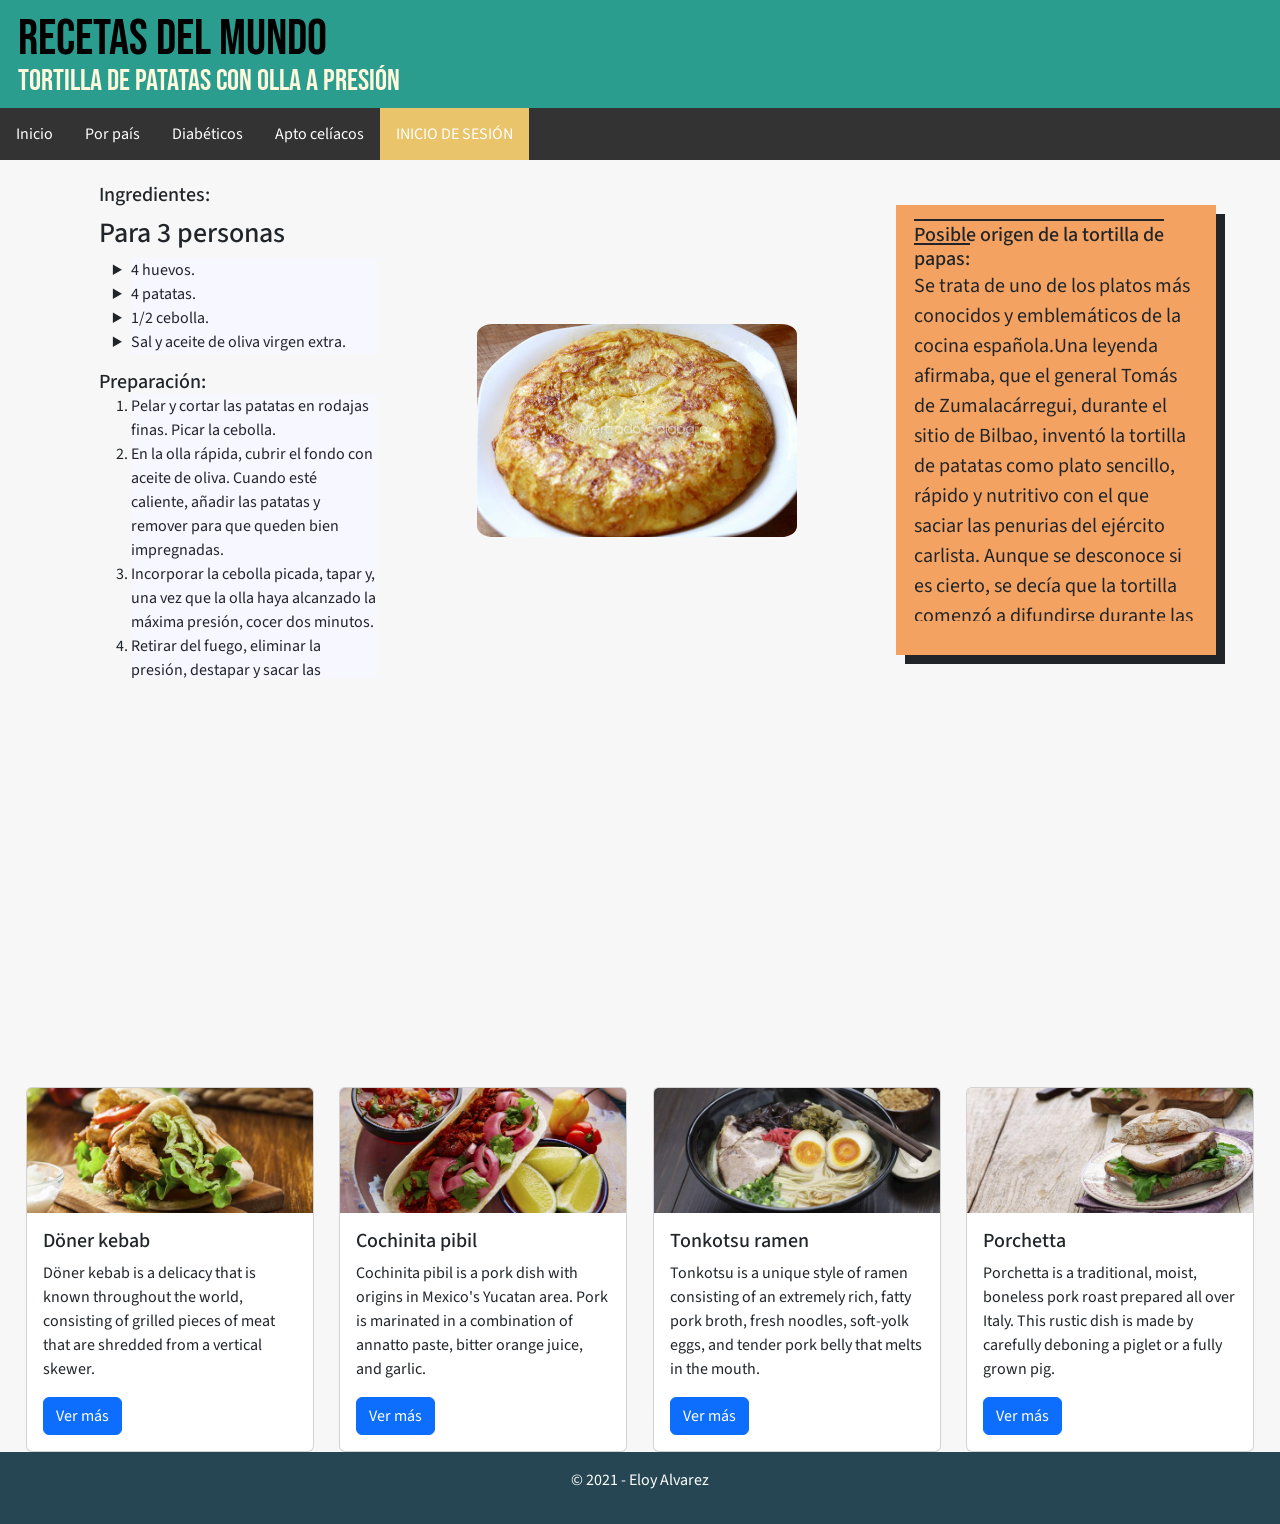
<file: index.html>
<!DOCTYPE html>
<html lang="en" dir="ltr">
  <head>
    <meta charset="utf-8" />
    <meta name="viewport" content="width=device-width, initial-scale=1.0" />
    <title>RECETAS DEL MUNDO</title>
    <link
      href="https://cdn.jsdelivr.net/npm/bootstrap@5.1.3/dist/css/bootstrap.min.css"
      rel="stylesheet"
      integrity="sha384-1BmE4kWBq78iYhFldvKuhfTAU6auU8tT94WrHftjDbrCEXSU1oBoqyl2QvZ6jIW3"
      crossorigin="anonymous"
    />
    <link rel="stylesheet" href="./CSS/style.css" />
    <link
      href="http://fonts.googleapis.com/css?family=Source+Sans+Pro:200,300,400,600,700,900"
      rel="stylesheet"
    />
    <link rel="shorcut icon" href="./Images/cubiertos.png" />
    <meta name="keywords" content="Tortilla, TortillaLand" />
    <meta name="author" content="Eloy Alvarez" />
  </head>

  <body>
    <div id="caja0">
      <header>
        <h1 class="titulo1">RECETAS DEL MUNDO</h1>

        <h2 class="titulo2">Tortilla de patatas con olla a presión</h2>
      </header>

      <nav>
        <ul class="botones">
          <li><a href="./index.html">Inicio</a></li>
          <li>
            <a
              target="_blank"
              href="https://recetasdeviajes.com/cocinas-del-mundo/"
              >Por país</a
            >
          </li>
          <li>
            <a
              target="_blank"
              href="https://dulcesdiabeticos.com/menu-semanal-para-diabeticos-con-ejemplos-y-recetas/"
              >Diabéticos</a
            >
          </li>
          <li>
            <a
              target="_blank"
              href="https://www.glotonessingluten.com/recetas-sin-gluten/"
              >Apto celíacos</a
            >
          </li>
          <li><a class="login" href="./contacto.html">INICIO DE SESIÓN</a></li>
        </ul>
      </nav>
    </div>

    <div class="clearfix"></div>

    <div class="xd">
      <div class="orden">
        <section class="caja1">
          <div class="listadesordenada">
            <h4>Ingredientes:</h4>
            <h3>Para 3 personas</h3>
            <ul>
              <div>
                <li class="lists1">4 huevos.</li>
                <li class="lists1">4 patatas.</li>
                <li class="lists1">1/2 cebolla.</li>
                <li class="lists1">Sal y aceite de oliva virgen extra.</li>
              </div>
            </ul>
          </div>

          <div class="listaordenada">
            <h4>Preparación:</h4>
            <ol>
              <li class="lists2">
                Pelar y cortar las patatas en rodajas finas. Picar la cebolla.
              </li>
              <li class="lists2">
                En la olla rápida, cubrir el fondo con aceite de oliva. Cuando
                esté caliente, añadir las patatas y remover para que queden bien
                impregnadas.
              </li>
              <li class="lists2">
                Incorporar la cebolla picada, tapar y, una vez que la olla haya
                alcanzado la máxima presión, cocer dos minutos.
              </li>
              <li class="lists2">
                Retirar del fuego, eliminar la presión, destapar y sacar las
                patatas. Rascar el fondo de la olla para no desaprovechar el
                sabor de la patata caramelizada.
              </li>
              <li class="lists2">
                Batir los huevos, incorporar la patata y cocinar en la sartén
                vuelta y vuelta con un poco de aceite como una tortilla normal.
              </li>
            </ol>
          </div>
        </section>

        <img src="Images/Tortilla.jpg" alt="TORTILLA" class="caja2" />
      </div>

      <aside class="caja3">
        <div class="cajasombra">
          <h4 class="titulo origen">Posible origen de la tortilla de papas:</h4>
          <p>
            Se trata de uno de los platos más conocidos y emblemáticos de la
            cocina española.Una leyenda afirmaba, que el general Tomás de
            Zumalacárregui, durante el sitio de Bilbao, inventó la tortilla de
            patatas como plato sencillo, rápido y nutritivo con el que saciar
            las penurias del ejército carlista. Aunque se desconoce si es
            cierto, se decía que la tortilla comenzó a difundirse durante las
            primeras Guerras Carlistas. Otra versión de la leyenda afirmaba que
            lo inventó una anónima ama de casa navarra, en cuya casa paró el
            mencionado Zumalacárregui, la señora, que era pobre y lo único que
            tenía eran huevos, cebolla y patatas, acabó haciendo un revuelto con
            todo ello, revuelto que gustó mucho al general, que luego la
            popularizaría entre sus tropas.
          </p>
        </div>
      </aside>
    </div>

    <div class="caja4">
      <iframe
        class="vid"
        width="560"
        height="315"
        src="https://www.youtube.com/embed/Hr-A0zeCamw?start=116"
        title="YouTube video player"
        frameborder="0"
        allow="accelerometer; autoplay; clipboard-write; encrypted-media; gyroscope; picture-in-picture"
        allowfullscreen
      ></iframe>
      <iframe
        class="mapita"
        src="https://www.google.com/maps/embed?pb=!1m18!1m12!1m3!1d2443.345850151602!2d-2.9153822449351385!3d43.
      25887672179115!2m3!1f0!2f0!3f0!3m2!1i1024!2i768!4f13.1!3m3!1m2!1s0xd4e4fb5d687a839%3A0x74238c88d739e97!2sBarrio
      %20de%20Bego%C3%B1a%2C%2048006%20Bilbao%2C%20Vizcaya%2C%20Espa%C3%B1a!5e0!3m2!1ses!2sar!4v1629851632099!5m2!1ses!2sar"
        width="560"
        height="315"
        style="border: 0"
        allowfullscreen=""
        loading="lazy"
      ></iframe>
    </div>

    <div class="cartas">
      <div class="card" style="width: 18rem">
        <img src="Images/donerkebab2.jpg" class="card-img-top" alt="..." />
        <div class="card-body">
          <h5 class="card-title">Döner kebab</h5>
          <p class="card-text">
            Döner kebab is a delicacy that is known throughout the world,
            consisting of grilled pieces of meat that are shredded from a
            vertical skewer.
          </p>
          <a
            href="https://www.tasteatlas.com/doner-kebab"
            class="btn btn-primary"
            >Ver más</a
          >
        </div>
      </div>

      <div class="card" style="width: 18rem">
        <img src="Images/pibil.jpg" class="card-img-top" alt="..." />
        <div class="card-body">
          <h5 class="card-title">Cochinita pibil</h5>
          <p class="card-text">
            Cochinita pibil is a pork dish with origins in Mexico's Yucatan
            area. Pork is marinated in a combination of annatto paste, bitter
            orange juice, and garlic.
          </p>
          <a
            href="https://www.tasteatlas.com/cochinita-pibil"
            class="btn btn-primary"
            >Ver más</a
          >
        </div>
      </div>

      <div class="card" style="width: 18rem">
        <img src="Images/ramen.jpg" class="card-img-top" alt="..." />
        <div class="card-body">
          <h5 class="card-title">Tonkotsu ramen</h5>
          <p class="card-text">
            Tonkotsu is a unique style of ramen consisting of an extremely rich,
            fatty pork broth, fresh noodles, soft-yolk eggs, and tender pork
            belly that melts in the mouth.
          </p>
          <a
            href="https://www.tasteatlas.com/tonkotsu-ramen"
            class="btn btn-primary"
            >Ver más</a
          >
        </div>
      </div>

      <div class="card" style="width: 18rem">
        <img src="Images/porchetta.jpg" class="card-img-top" alt="..." />
        <div class="card-body">
          <h5 class="card-title">Porchetta</h5>
          <p class="card-text">
            Porchetta is a traditional, moist, boneless pork roast prepared all
            over Italy. This rustic dish is made by carefully deboning a piglet
            or a fully grown pig.
          </p>
          <a href="https://www.tasteatlas.com/porchetta" class="btn btn-primary"
            >Ver más</a
          >
        </div>
      </div>
    </div>

    <div class="piedepagina">
      <footer>
        <div class="caja5">
          <p class="foottext">&copy 2021 - Eloy Alvarez</p>
        </div>
      </footer>
    </div>

    <script
      src="https://cdn.jsdelivr.net/npm/bootstrap@5.1.3/dist/js/bootstrap.bundle.min.js"
      integrity="sha384-ka7Sk0Gln4gmtz2MlQnikT1wXgYsOg+OMhuP+IlRH9sENBO0LRn5q+8nbTov4+1p"
      crossorigin="anonymous"
    ></script>
  </body>
</html>
</file>
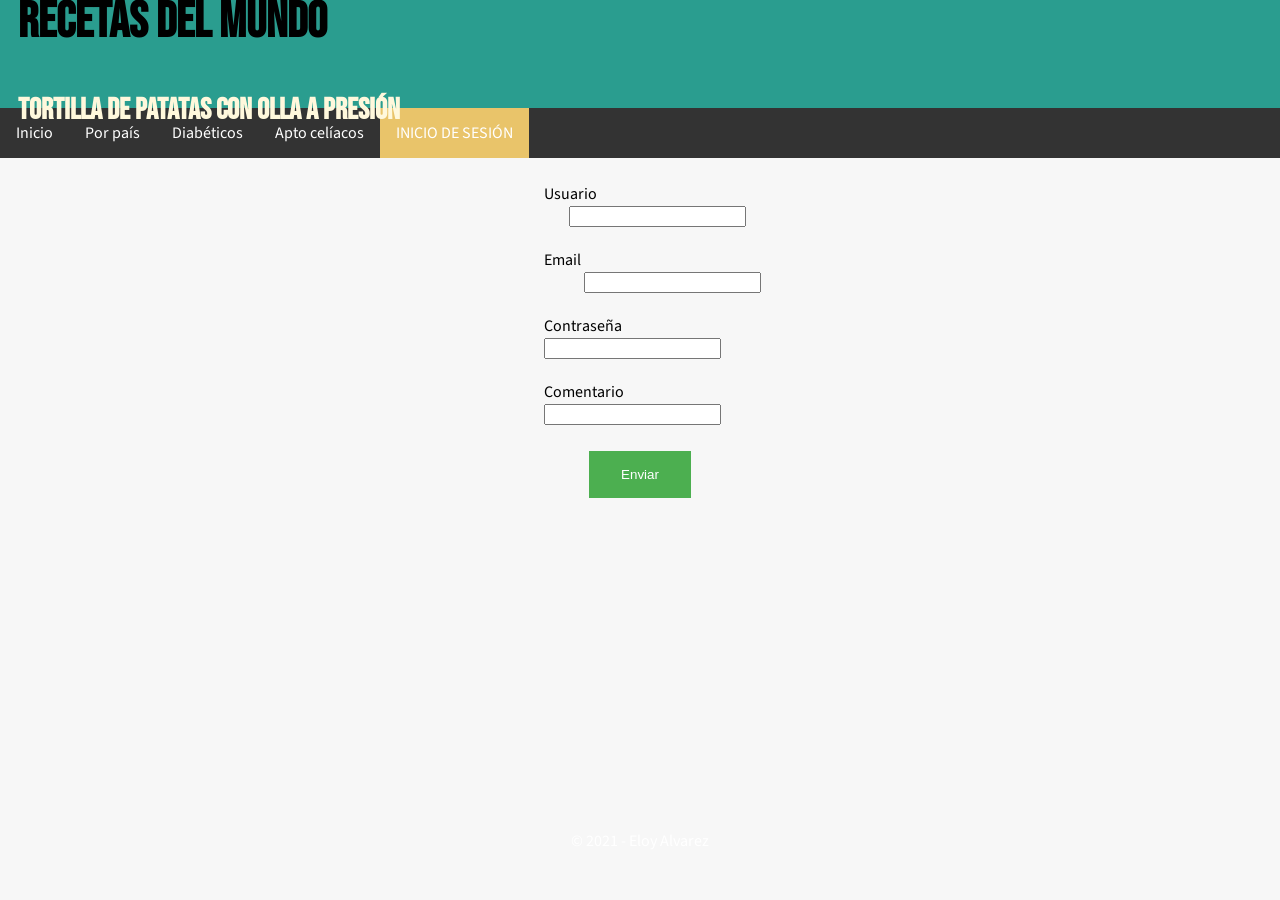
<file: contacto.html>
<!DOCTYPE html>
<html lang="en">
<head>
    <meta charset="UTF-8">
    <title>RECETAS DEL MUNDO</title>
    <link rel="stylesheet" href="./CSS/style.css">
    <link href="http://fonts.googleapis.com/css?family=Source+Sans+Pro:200,300,400,600,700,900" rel="stylesheet" >
    <link rel="shorcut icon" href="./Images/cubiertos.png">

</head>
<body>
    <div id="container-form">
        <header>
          <h1 class= "titulo1" >RECETAS DEL MUNDO</h1>
          <h2 class= "titulo2">Tortilla de patatas con olla a presión</h2>
        </header>
        <nav>
            <ul class="botones">
              <li><a href="./index.html">Inicio</a></li>
              <li><a target="_blank" href="https://recetasdeviajes.com/cocinas-del-mundo/">Por país</a></li>
              <li><a target="_blank" href="https://dulcesdiabeticos.com/menu-semanal-para-diabeticos-con-ejemplos-y-recetas/">Diabéticos</a></li>
              <li><a target="_blank" href="https://www.glotonessingluten.com/recetas-sin-gluten/">Apto celíacos</a></li>
              <li><a class="login" href="./contacto.html">INICIO DE SESIÓN</a></li>
            </ul>
          </nav>

        <form class="formulario" action="">
            <div class=qwe>
            <label for="">Usuario</label>
            <input class="inusuario"type="text" value="">
        <br><br>
            <label for="">Email</label>
            <input class="inemail" type="email" value="">
        <br><br>    
            <label for="">Contraseña</label>
            <input type="password" value="">
        <br><br>    
            <label for="">Comentario</label>
            <input type="text" value="">
        <br><br>
        </div> 

        <div>
            <input type="button" value="Enviar"class="button">    
        </div>
        
        </form>
       
    </div>     


        <footer>
            <div class="footer">
              <p class="foottext">&copy 2021 - Eloy Alvarez</p>
            </div>
            
          </footer>
      
                 
</body>
</html>
</file>
<file: CSS/style.css>
@import url("https://fonts.googleapis.com/css2?family=Bebas+Neue&display=swap");

body {
  background-color: #f7f7f7;
  font-family: "Source Sans Pro", helvetica, sans-serif;
  font-size: 1em;
  margin: 0;
}
/*body*/
#caja0 {
  margin: 0px auto;
}

::-webkit-scrollbar {
  display: none;
}

/*header*/
header {
  background: #2a9d8f;
  height: 12vh;
  width: 100%;
  text-align: initial;
  line-height: 3vh;
  color: black;
  margin-top: 0vh;
  font-family: "Bebas Neue", serif;
}

.titulo1 {
  margin-left: 2vh;
  margin-top: 0vh;
  height: 7vh;
  padding-top: 1vh;
  padding-bottom: 0vh;
  margin-bottom: 0vw;
  font-size: 50px;
}

.titulo2 {
  color: cornsilk;
  margin-left: 2vh;
  font-size: 30px;
}

/*barra de navegación*/

.botones {
  list-style-type: none;
  margin: 0;
  padding: 0;
  overflow: hidden;
  background-color: #333;
}

li {
  float: left;
}

li a {
  display: block;
  color: white;
  text-align: center;
  padding: 14px 16px;
  text-decoration: none;
}

li a:hover:not(.login) {
  background-color: #111;
}

.login {
  background-color: #e9c46a;
}

/* ingredientes y preparación */
.xd {
  display: flex;
  flex-direction: row;
  align-items: center;
  width: 100%;
}

.orden {
  display: flex;
  align-items: center;
  align-content: stretch;
  justify-content: space-evenly;
  width: 70%;
}

h4 {
  font-size: 20px;
  text-decoration: overline;
  margin-bottom: 0px;
}

h3 {
  margin-top: 10px;
}

.caja1 {
  height: 55vh;
  display: flex;
  flex-wrap: nowrap;
  flex-direction: column;
  justify-content: flex-start;
  align-content: flex-start;
  width: 31%;
  overflow: scroll;
}

.caja2 {
  width: 25vw;
  border-radius: 5%;
  display: flex;
  justify-content: center;
}

.listaordenada {
  overflow: scroll;
  list-style: circle;
}

.lists1 {
  float: initial;
  background: #f7f7ff;
  list-style-type: disclosure-closed;
}

.lists2 {
  float: initial;
  background: #f7f7ff;
  list-style-type: decimal;
}

/*video y mapa*/

.caja4 {
  display: flex;
  margin: 3vh;
  padding: 1vh;
  flex-direction: row;
  flex-wrap: wrap;
  align-content: space-around;
  justify-content: space-evenly;
}

/*aside*/
p {
  overflow: scroll;
}

.caja3 {
  width: 25%;
  display: flex;
  height: 60vh;
  text-align: start;
  font-size: 1.25em;
  flex-direction: column;
  flex-wrap: wrap;
  justify-content: center;
}

.cajasombra {
  height: 50vh;
  padding: 2vh;
  background-color: #f4a261;
  box-shadow: 1vh 1vh;
  display: flex;
  flex-direction: column;
  flex-wrap: nowrap;
  align-content: stretch;
  align-items: center;
}

/*Cards*/
.cartas {
  display: flex;
  justify-content: space-evenly;
  flex-direction: row;
  flex-wrap: wrap;
}

/*footer*/
.piedepagina {
  display: flex;
  flex-direction: column;
  justify-content: flex-end;
}

.caja5 {
  background-color: #264653;
  height: 8vh;
  display: flex;
  flex-direction: column;
  justify-content: center;
  align-items: center;
}

.foottext {
  text-align: center;
  color: #fff;
}

/*formulario*/

.formulario {
  margin: 25px 0px;
  text-align: center;
  width: 100%;
}

.qwe {
  width: 15%;
  display: inline-block;
  margin: auto;
  text-align: start;
}

.inusuario {
  margin-left: 25px;
}

.inemail {
  margin-left: 40px;
}

.button {
  background-color: #4caf50;
  border: none;
  color: white;
  padding: 16px 32px;
  text-decoration: none;
  margin: 4px 2px;
  cursor: pointer;
}

#container-form {
  height: 90.4vh;
}

/*tablet*/

@media screen and (min-width: 768px) and (max-width: 1023px) {
  #caja0 {
    margin: 0px auto;
  }

  .caja1 {
    height: 60vh;
    display: flex;
    flex-wrap: nowrap;
    flex-direction: column;
    justify-content: flex-start;
    align-content: flex-start;
    width: 47%;
  }

  .caja2 {
    width: 45vw;
    border-radius: 5%;
    display: flex;
    justify-content: center;
  }

  .caja3 {
    width: 60%;
    display: flex;
    height: 60vh;
    text-align: start;
    font-size: 1.2em;
    flex-direction: column;
    flex-wrap: wrap;
    justify-content: center;
  }

  .caja4 {
    display: flex;
    margin: 2vh;
    padding: 1vh;
    flex-direction: column;
    flex-wrap: nowrap;
    align-items: center;
  }

  .caja5 {
    background-color: #264653;
    height: 8vh;
    display: flex;
    flex-direction: column;
    justify-content: center;
    align-items: center;
  }

  .xd {
    display: flex;
    justify-content: space-evenly;
    flex-direction: column;
  }

  .orden {
    display: flex;
    flex-direction: row;
    align-items: center;
    justify-content: space-around;
  }
}

/*smartphone*/

@media screen and (max-width: 768px) {
  #caja0 {
    margin: 0px auto;
  }

  .caja1 {
    height: 60vh;
    display: flex;
    flex-wrap: nowrap;
    flex-direction: column;
    justify-content: flex-start;
    align-content: flex-start;
    width: 75%;
  }

  .caja2 {
    width: 75vw;
    border-radius: 5%;
    display: flex;
    justify-content: center;
  }

  .caja3 {
    width: 75%;
    display: flex;
    height: 60vh;
    text-align: start;
    font-size: 1.2em;
    flex-direction: column;
    flex-wrap: wrap;
    justify-content: center;
  }

  .caja4 {
    display: flex;
    margin: 2vh;
    padding: 1vh;
    flex-direction: column;
    flex-wrap: nowrap;
    align-items: center;
  }

  .caja5 {
    background-color: #264653;
    height: 8vh;
    display: flex;
    flex-direction: column;
    justify-content: center;
    align-items: center;
  }

  .xd {
    display: flex;
    flex-direction: column;
    flex-wrap: wrap;
    align-items: center;
    justify-content: space-around;
  }

  .orden {
    display: flex;
    flex-direction: column;
    align-items: center;
    height: 95vh;
  }

  .cajasombra {
    height: 55vh;
    padding: 2vh;
    background-color: #f4a261;
    box-shadow: 1vh 1vh;
    display: flex;
    flex-direction: column;
    flex-wrap: nowrap;
    align-content: stretch;
    align-items: center;
  }
}
</file>
